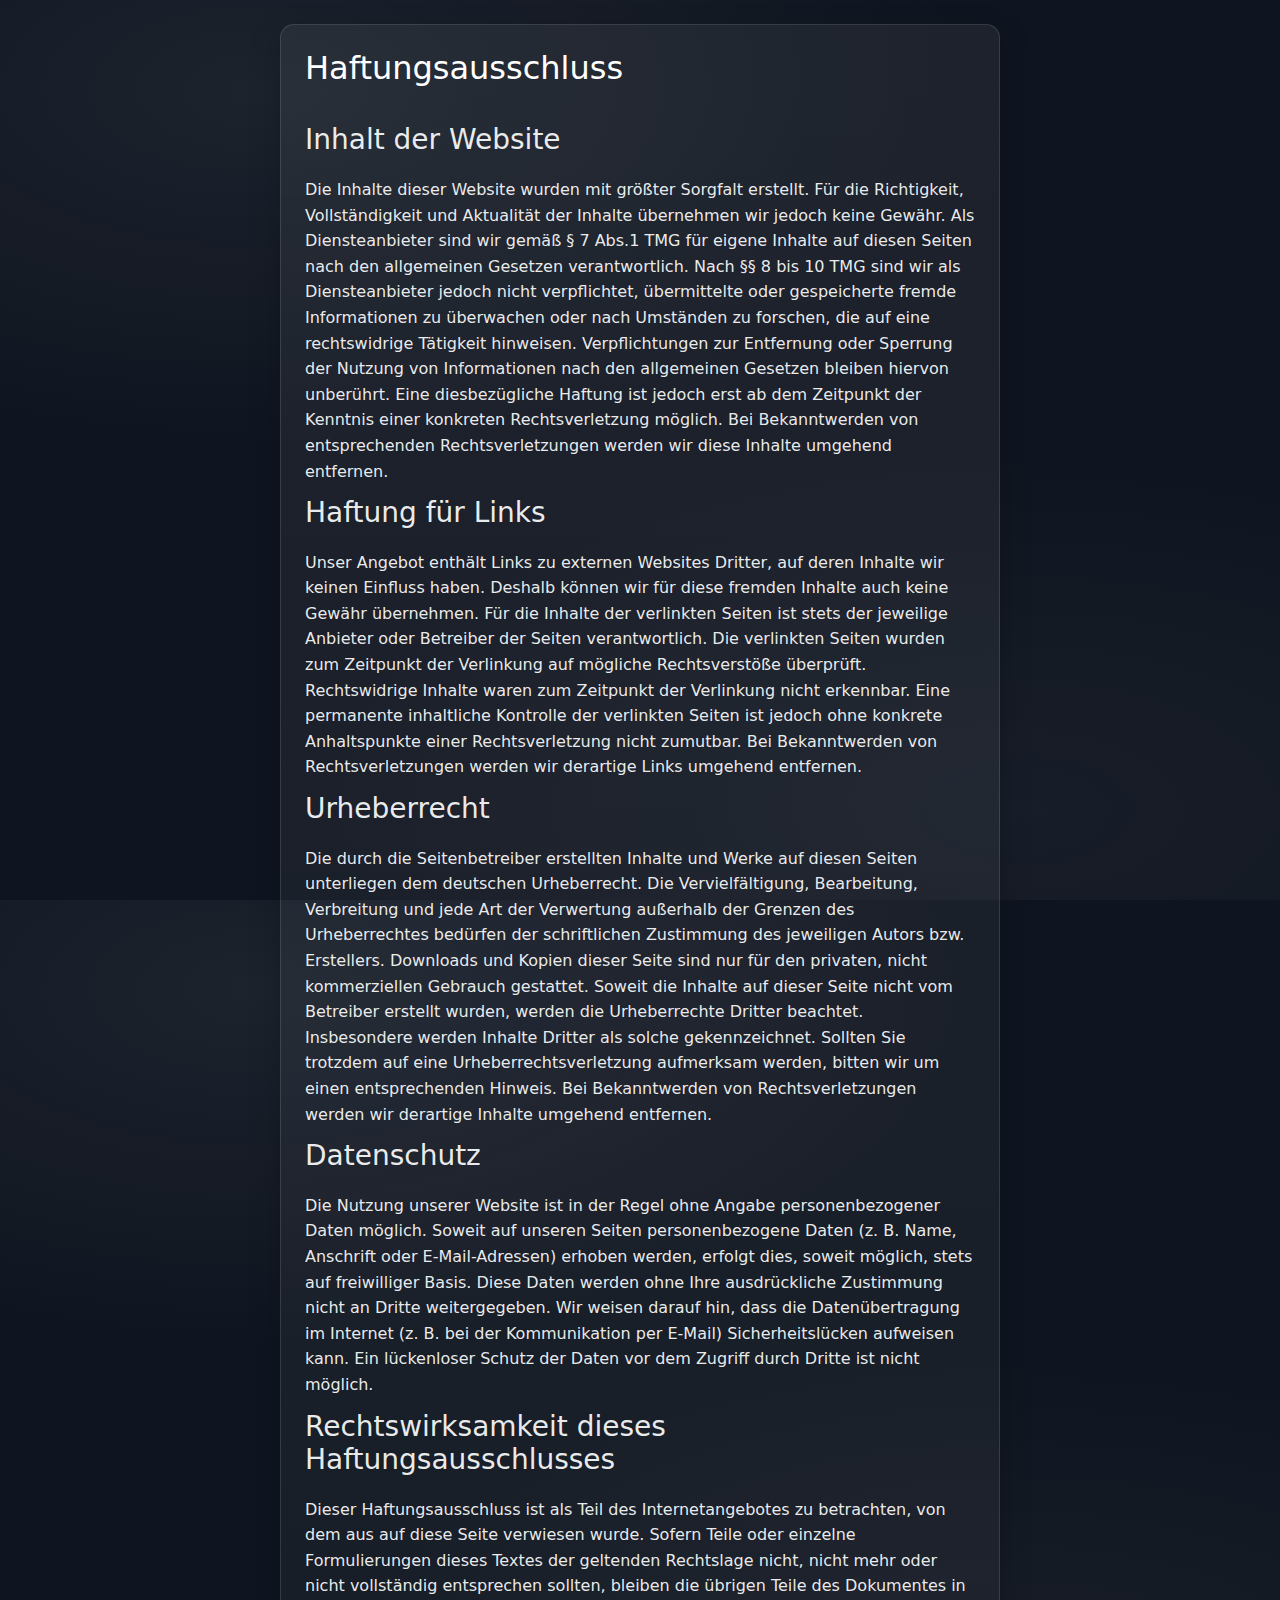
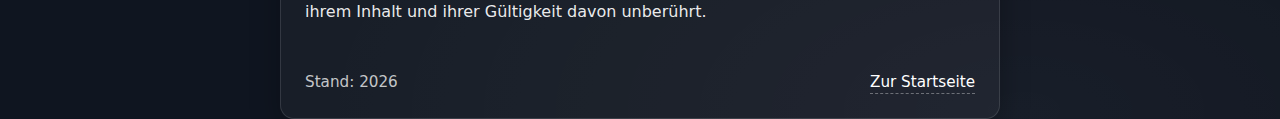
<file: disclaimer.html>
<!DOCTYPE html>
<html lang="de">
<head>
  <meta charset="UTF-8">
  <meta name="viewport" content="width=device-width,initial-scale=1">
  <link rel="stylesheet" href="css/bootstrap.min.css">
  <link rel="stylesheet" href="css/impressum.css">
  <title>Haftungsausschluss</title>
</head>
<body>
<main role="main" aria-labelledby="impressum-heading">
  <header>
    <h1 id="impressum-heading">Haftungsausschluss</h1>
  </header>

  <section aria-label="Verantwortliche Person und Kontakt">

    <p class="muted">
      <h3>Inhalt der Website</h3>

      Die Inhalte dieser Website wurden mit größter Sorgfalt erstellt. Für die Richtigkeit,
      Vollständigkeit und Aktualität der Inhalte übernehmen wir jedoch keine Gewähr. Als
      Diensteanbieter sind wir gemäß § 7 Abs.1 TMG für eigene Inhalte auf diesen Seiten nach den
      allgemeinen Gesetzen verantwortlich. Nach §§ 8 bis 10 TMG sind wir als Diensteanbieter jedoch
      nicht verpflichtet, übermittelte oder gespeicherte fremde Informationen zu überwachen oder
      nach Umständen zu forschen, die auf eine rechtswidrige Tätigkeit hinweisen. Verpflichtungen
      zur Entfernung oder Sperrung der Nutzung von Informationen nach den allgemeinen Gesetzen
      bleiben hiervon unberührt. Eine diesbezügliche Haftung ist jedoch erst ab dem Zeitpunkt der
      Kenntnis einer konkreten Rechtsverletzung möglich. Bei Bekanntwerden von entsprechenden
      Rechtsverletzungen werden wir diese Inhalte umgehend entfernen.

      <h3>Haftung für Links</h3>
      Unser Angebot enthält Links zu externen Websites Dritter, auf deren Inhalte wir keinen
      Einfluss haben. Deshalb können wir für diese fremden Inhalte auch keine Gewähr übernehmen. Für
      die Inhalte der verlinkten Seiten ist stets der jeweilige Anbieter oder Betreiber der Seiten
      verantwortlich. Die verlinkten Seiten wurden zum Zeitpunkt der Verlinkung auf mögliche
      Rechtsverstöße überprüft. Rechtswidrige Inhalte waren zum Zeitpunkt der Verlinkung nicht
      erkennbar. Eine permanente inhaltliche Kontrolle der verlinkten Seiten ist jedoch ohne
      konkrete Anhaltspunkte einer Rechtsverletzung nicht zumutbar. Bei Bekanntwerden von
      Rechtsverletzungen werden wir derartige Links umgehend entfernen.

      <h3>Urheberrecht</h3>
      Die durch die Seitenbetreiber erstellten Inhalte und Werke auf diesen Seiten unterliegen dem
      deutschen Urheberrecht. Die Vervielfältigung, Bearbeitung, Verbreitung und jede Art der
      Verwertung außerhalb der Grenzen des Urheberrechtes bedürfen der schriftlichen Zustimmung des
      jeweiligen Autors bzw. Erstellers. Downloads und Kopien dieser Seite sind nur für den
      privaten, nicht kommerziellen Gebrauch gestattet. Soweit die Inhalte auf dieser Seite nicht
      vom Betreiber erstellt wurden, werden die Urheberrechte Dritter beachtet. Insbesondere werden
      Inhalte Dritter als solche gekennzeichnet. Sollten Sie trotzdem auf eine
      Urheberrechtsverletzung aufmerksam werden, bitten wir um einen entsprechenden Hinweis. Bei
      Bekanntwerden von Rechtsverletzungen werden wir derartige Inhalte umgehend entfernen.

      <h3>Datenschutz</h3>
      Die Nutzung unserer Website ist in der Regel ohne Angabe personenbezogener Daten möglich.
      Soweit auf unseren Seiten personenbezogene Daten (z. B. Name, Anschrift oder E-Mail-Adressen)
      erhoben werden, erfolgt dies, soweit möglich, stets auf freiwilliger Basis. Diese Daten werden
      ohne Ihre ausdrückliche Zustimmung nicht an Dritte weitergegeben. Wir weisen darauf hin, dass
      die Datenübertragung im Internet (z. B. bei der Kommunikation per E-Mail) Sicherheitslücken
      aufweisen kann. Ein lückenloser Schutz der Daten vor dem Zugriff durch Dritte ist nicht
      möglich.

      <h3>Rechtswirksamkeit dieses Haftungsausschlusses</h3>
      Dieser Haftungsausschluss ist als Teil des Internetangebotes zu betrachten, von dem aus auf
      diese Seite verwiesen wurde. Sofern Teile oder einzelne Formulierungen dieses Textes der
      geltenden Rechtslage nicht, nicht mehr oder nicht vollständig entsprechen sollten, bleiben die
      übrigen Teile des Dokumentes in ihrem Inhalt und ihrer Gültigkeit davon unberührt.
    </p>

  </section>

  <footer>
    <span>Stand: <script>document.write(new Date().getFullYear());</script></span>
    <a class="back-link" href="index.html" aria-label="Zur Startseite">Zur Startseite</a>
  </footer>
</main>

</body>
</html>
</file>
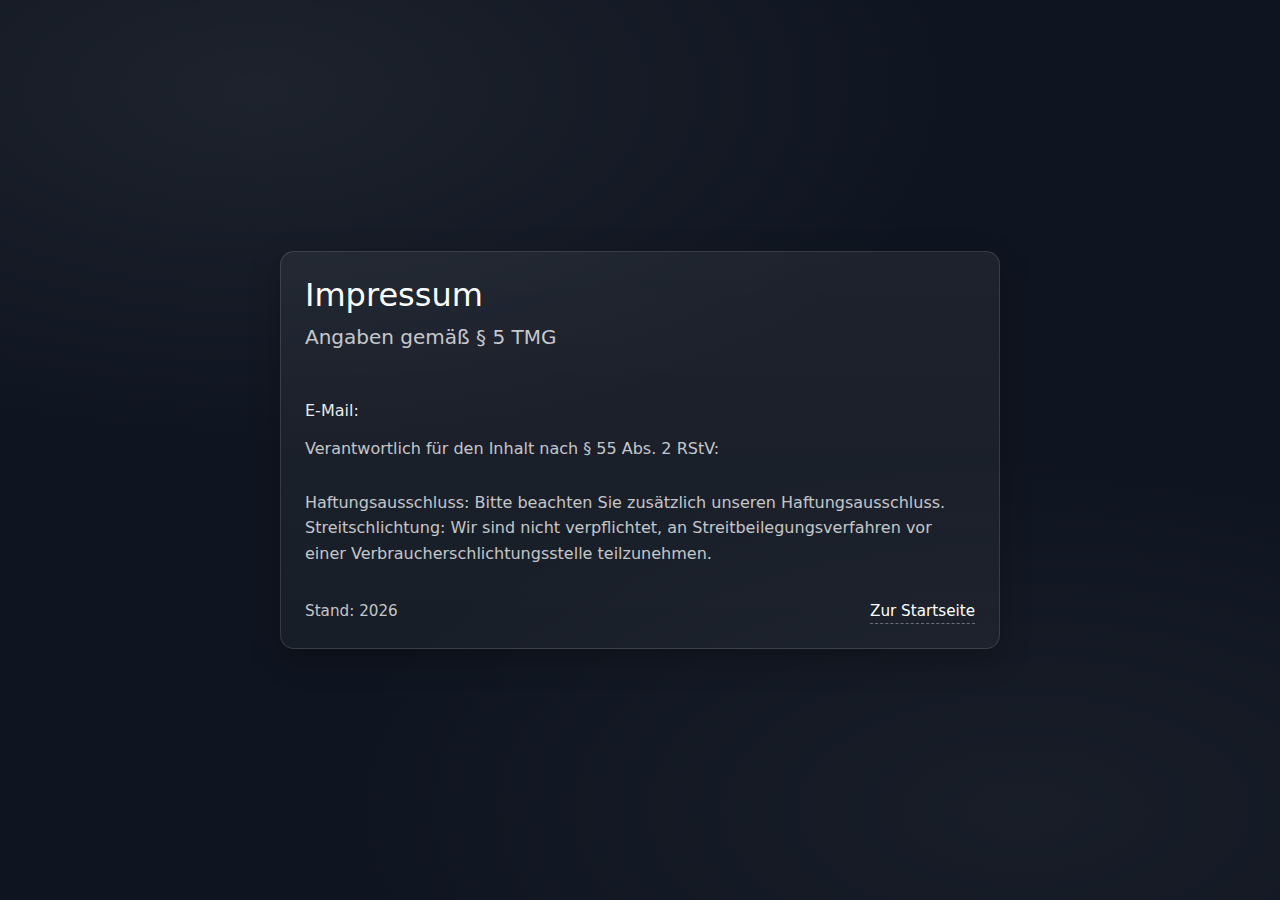
<file: impressum.html>
<!DOCTYPE html>
<html lang="de">
<head>
  <meta charset="UTF-8">
  <meta name="viewport" content="width=device-width,initial-scale=1">
  <link rel="stylesheet" href="css/bootstrap.min.css">
  <link rel="stylesheet" href="css/impressum.css">
  <title>Impressum</title>
</head>
<body>
<main role="main" aria-labelledby="impressum-heading">
  <header>
    <h1 id="impressum-heading">Impressum</h1>
    <p class="lead">Angaben gemäß § 5 TMG</p>
  </header>

  <section aria-label="Verantwortliche Person und Kontakt">
    <address>
      <div></div>
    </address>
    <div>E-Mail: <i class='bx bxs-envelope'></i>
    </div>
    <p class="muted">Verantwortlich für den Inhalt nach § 55 Abs. 2 RStV: </p>

    <p class="muted">
      Haftungsausschluss:
      Bitte beachten Sie zusätzlich unseren Haftungsausschluss.

      Streitschlichtung:
      Wir sind nicht verpflichtet, an Streitbeilegungsverfahren vor einer
      Verbraucherschlichtungsstelle teilzunehmen.
    </p>
  </section>

  <footer>
    <span>Stand: <script>document.write(new Date().getFullYear());</script></span>
    <a class="back-link" href="index.html" aria-label="Zur Startseite">Zur Startseite</a>
  </footer>
</main>

</body>
</html>
</file>
<file: css/impressum.css>
:root {
  --bg: #0f1520;
  --card: rgba(255,255,255,0.06);
  --card-border: rgba(255,255,255,0.12);
  --text: rgba(255,255,255,0.92);
  --muted: rgba(255,255,255,0.75);
  --brand: #ff4d29;
}
* { box-sizing: border-box; }
html, body { height: 100%; }
body {
  margin: 0;
  font-family: system-ui, -apple-system, "Segoe UI", Roboto, "Helvetica Neue", Arial, sans-serif;
  color: var(--text);
  background:
      radial-gradient(1200px 600px at 20% 10%, rgba(255,255,255,0.06), transparent 60%),
      radial-gradient(1200px 600px at 80% 90%, rgba(255,255,255,0.04), transparent 60%),
      var(--bg);
  display: grid;
  place-items: center;
  padding: 24px;
}
main {
  width: 100%;
  max-width: 720px;
  background: linear-gradient(180deg, rgba(255,255,255,0.06), rgba(255,255,255,0.04));
  border: 1px solid var(--card-border);
  border-radius: 14px;
  padding: 24px;
  box-shadow: 0 10px 30px rgba(0,0,0,0.25);
}
h1 {
  margin: 0 0 8px 0;
  font-size: clamp(1.5rem, 1.1rem + 2vw, 2rem);
  color: #fff;
}
p.lead {
  margin: 0 0 18px 0;
  color: var(--muted);
}
section {
  display: grid;
  gap: 12px;
  font-size: 1rem;
  line-height: 1.6;
}
address {
  font-style: normal;
}
a {
  color: #fff;
  text-decoration: none;
  border-bottom: 1px dashed rgba(255,255,255,0.35);
}
a:hover, a:focus-visible {
  color: var(--brand);
  border-color: var(--brand);
  outline: none;
}
.muted { color: var(--muted); }
footer {
  margin-top: 18px;
  font-size: .95rem;
  color: var(--muted);
  display: flex;
  gap: 12px;
  flex-wrap: wrap;
}
.back-link {
  margin-left: auto;
}
@media (max-width: 480px) {
  main { padding: 18px; }
}
</file>
